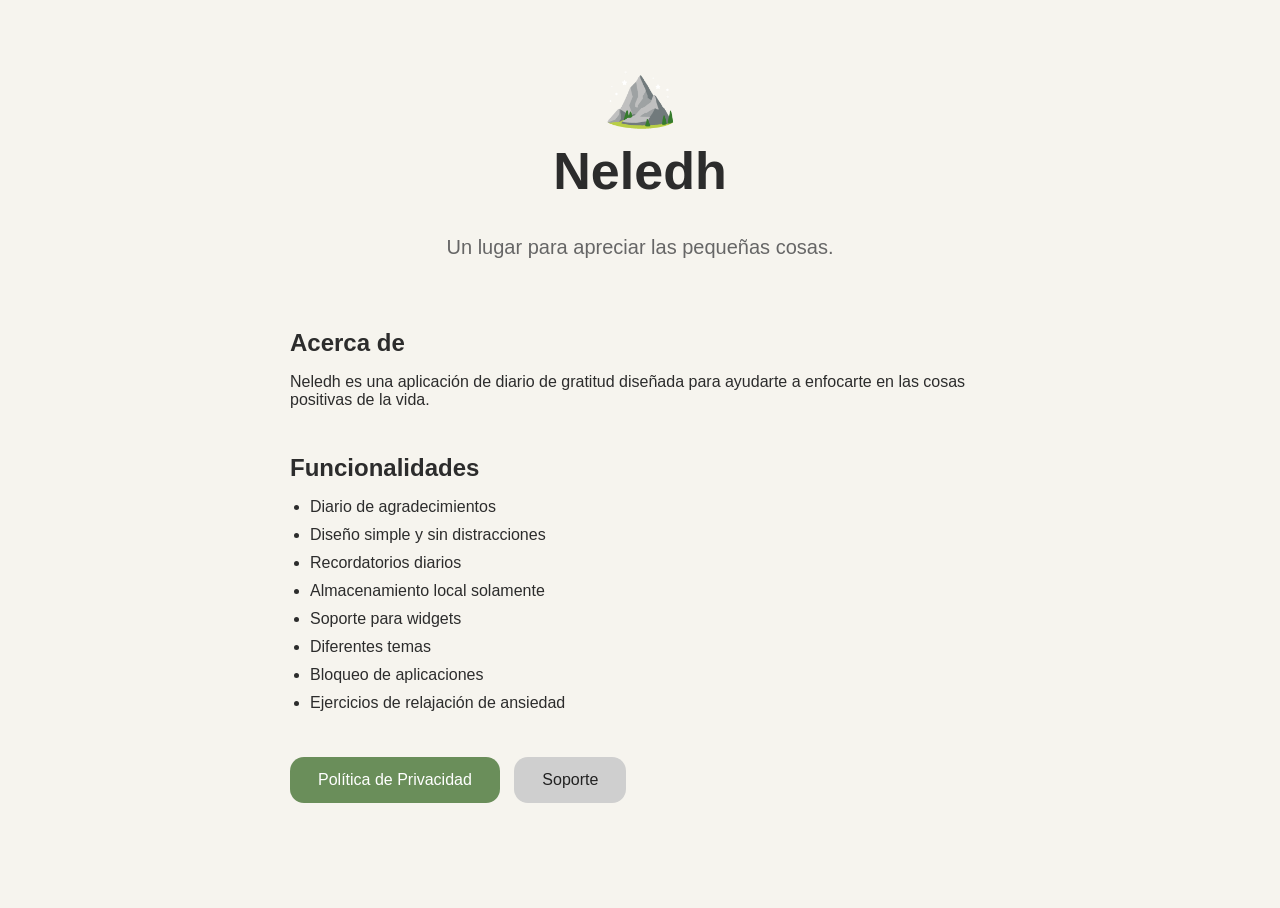
<file: index.html>
<!DOCTYPE html>
<html lang="es">
<head>

<meta charset="UTF-8">
<meta name="viewport" content="width=device-width, initial-scale=1.0">

<title>Neledh</title>

<link rel="stylesheet" href="style.css">

</head>

<body>

<div class="container">

    <div class="hero">

        <div class="icon">
            ⛰️
        </div>

        <h1>Neledh</h1>

        <p class="subtitle">
            Un lugar para apreciar las pequeñas cosas.
        </p>

    </div>

    <section>

        <h2>Acerca de</h2>

        <p>

            Neledh es una aplicación de diario de gratitud 
            diseñada para ayudarte a enfocarte en las cosas positivas de la vida.

        </p>

    </section>

    <section>

        <h2>Funcionalidades</h2>

        <ul>

            <li>Diario de agradecimientos</li>

            <li>Diseño simple y sin distracciones</li>

            <li>Recordatorios diarios</li>

            <li>Almacenamiento local solamente</li>

            <li>Soporte para widgets</li>

            <li>Diferentes temas</li>

            <li>Bloqueo de aplicaciones</li>

            <li>Ejercicios de relajación de ansiedad</li>


        </ul>

    </section>

    <section>

        <a class="button" href="privacy.html">

            Política de Privacidad

        </a>

        <a class="button secondary" href="support.html">

            Soporte

        </a>

    </section>

</div>

</body>
</html>
</file>
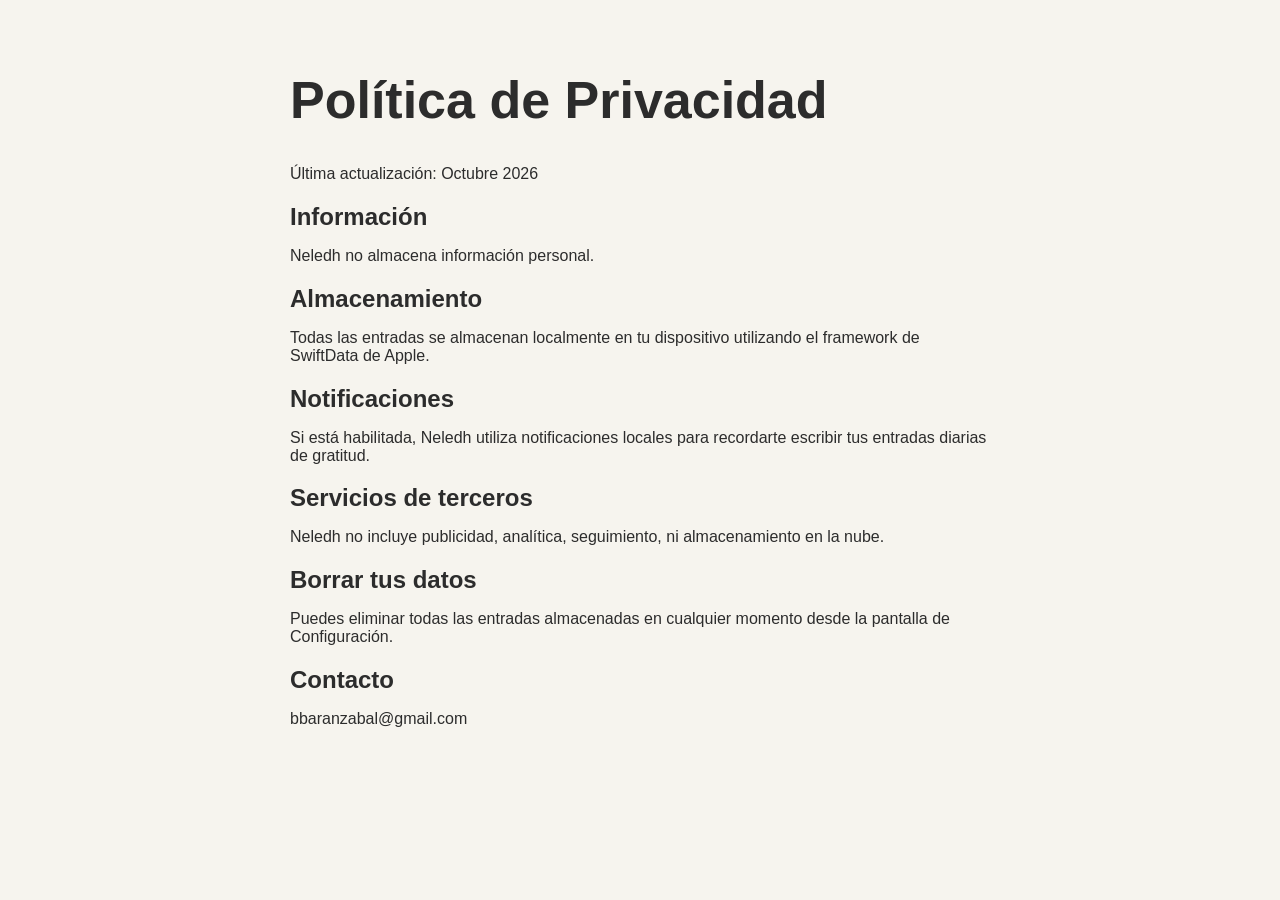
<file: privacy.html>
<!DOCTYPE html>
<html lang="es">

<head>

<meta charset="UTF-8">
<meta name="viewport" content="width=device-width, initial-scale=1">

<title>Política de Privacidad</title>

<link rel="stylesheet" href="style.css">

</head>

<body>

<div class="container">

<h1>Política de Privacidad</h1>

<p>

Última actualización: Octubre 2026

</p>

<h2>Información</h2>

<p>

Neledh no almacena información personal.

</p>

<h2>Almacenamiento</h2>

<p>

Todas las entradas se almacenan localmente en tu dispositivo utilizando el framework de SwiftData de Apple.

</p>

<h2>Notificaciones</h2>

<p>

Si está habilitada, Neledh utiliza notificaciones locales para recordarte escribir tus entradas diarias de gratitud.

</p>

<h2>Servicios de terceros</h2>

<p>

Neledh no incluye publicidad,
analítica,
seguimiento,
ni almacenamiento en la nube.

</p>

<h2>Borrar tus datos</h2>

<p>

Puedes eliminar todas las entradas almacenadas en cualquier momento desde la pantalla de Configuración.

</p>

<h2>Contacto</h2>

<p>

bbaranzabal@gmail.com

</p>

</div>

</body>

</html>
</file>
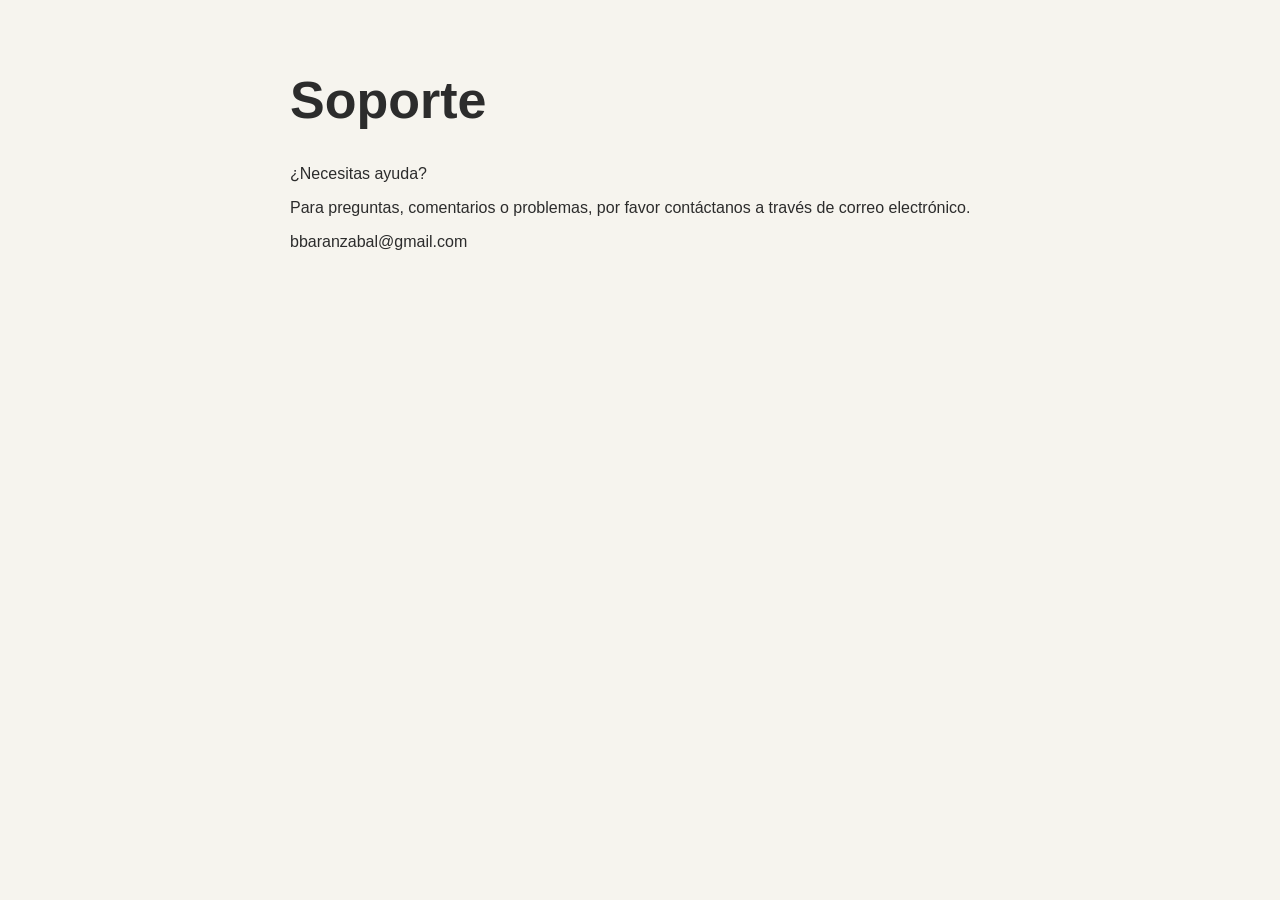
<file: support.html>
<!DOCTYPE html>
<html lang="es">

<head>

<meta charset="UTF-8">
<meta name="viewport" content="width=device-width, initial-scale=1">

<title>Soporte</title>

<link rel="stylesheet" href="style.css">

</head>

<body>

<div class="container">

<h1>Soporte</h1>

<p>

¿Necesitas ayuda?

</p>

<p>

Para preguntas, comentarios o problemas, 
por favor contáctanos a través de correo electrónico.

</p>

<p>

bbaranzabal@gmail.com

</p>

</div>

</body>

</html>
</file>
<file: style.css>
body{

    margin:0;

    background:#F6F4EE;

    color:#2C2C2C;

    font-family:-apple-system,
                BlinkMacSystemFont,
                "SF Pro Display",
                sans-serif;

}

.container{

    max-width:700px;

    margin:auto;

    padding:60px 30px;

}

.hero{

    text-align:center;

    margin-bottom:70px;

}

.icon{

    font-size:60px;

}

h1{

    margin-top:10px;

    font-size:52px;

}

.subtitle{

    color:#666;

    font-size:20px;

}

section{

    margin-bottom:45px;

}

h2{

    margin-bottom:15px;

}

ul{

    padding-left:20px;

}

li{

    margin:10px 0;

}

.button{

    display:inline-block;

    padding:14px 28px;

    background:#6A8E5A;

    color:white;

    text-decoration:none;

    border-radius:14px;

    margin-right:10px;

}

.secondary{

    background:#CFCFCF;

    color:#222;

}
</file>
